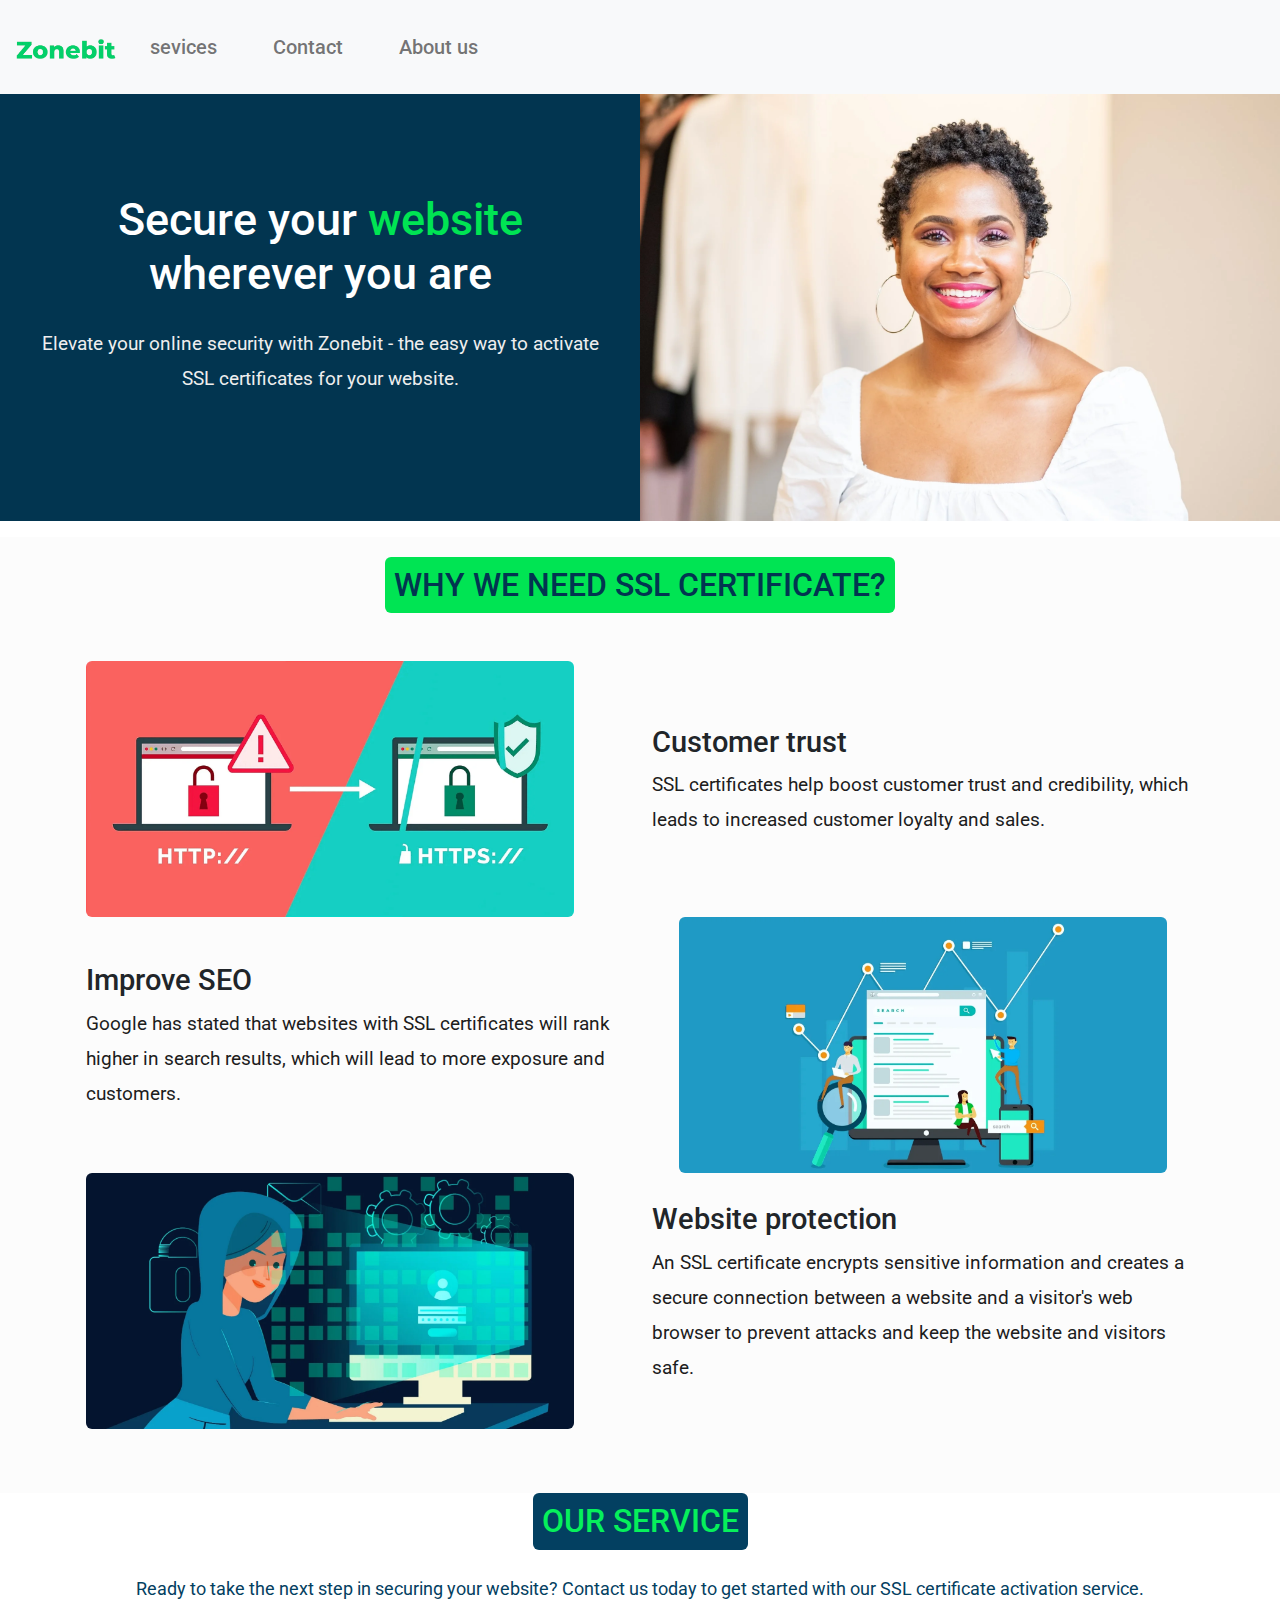
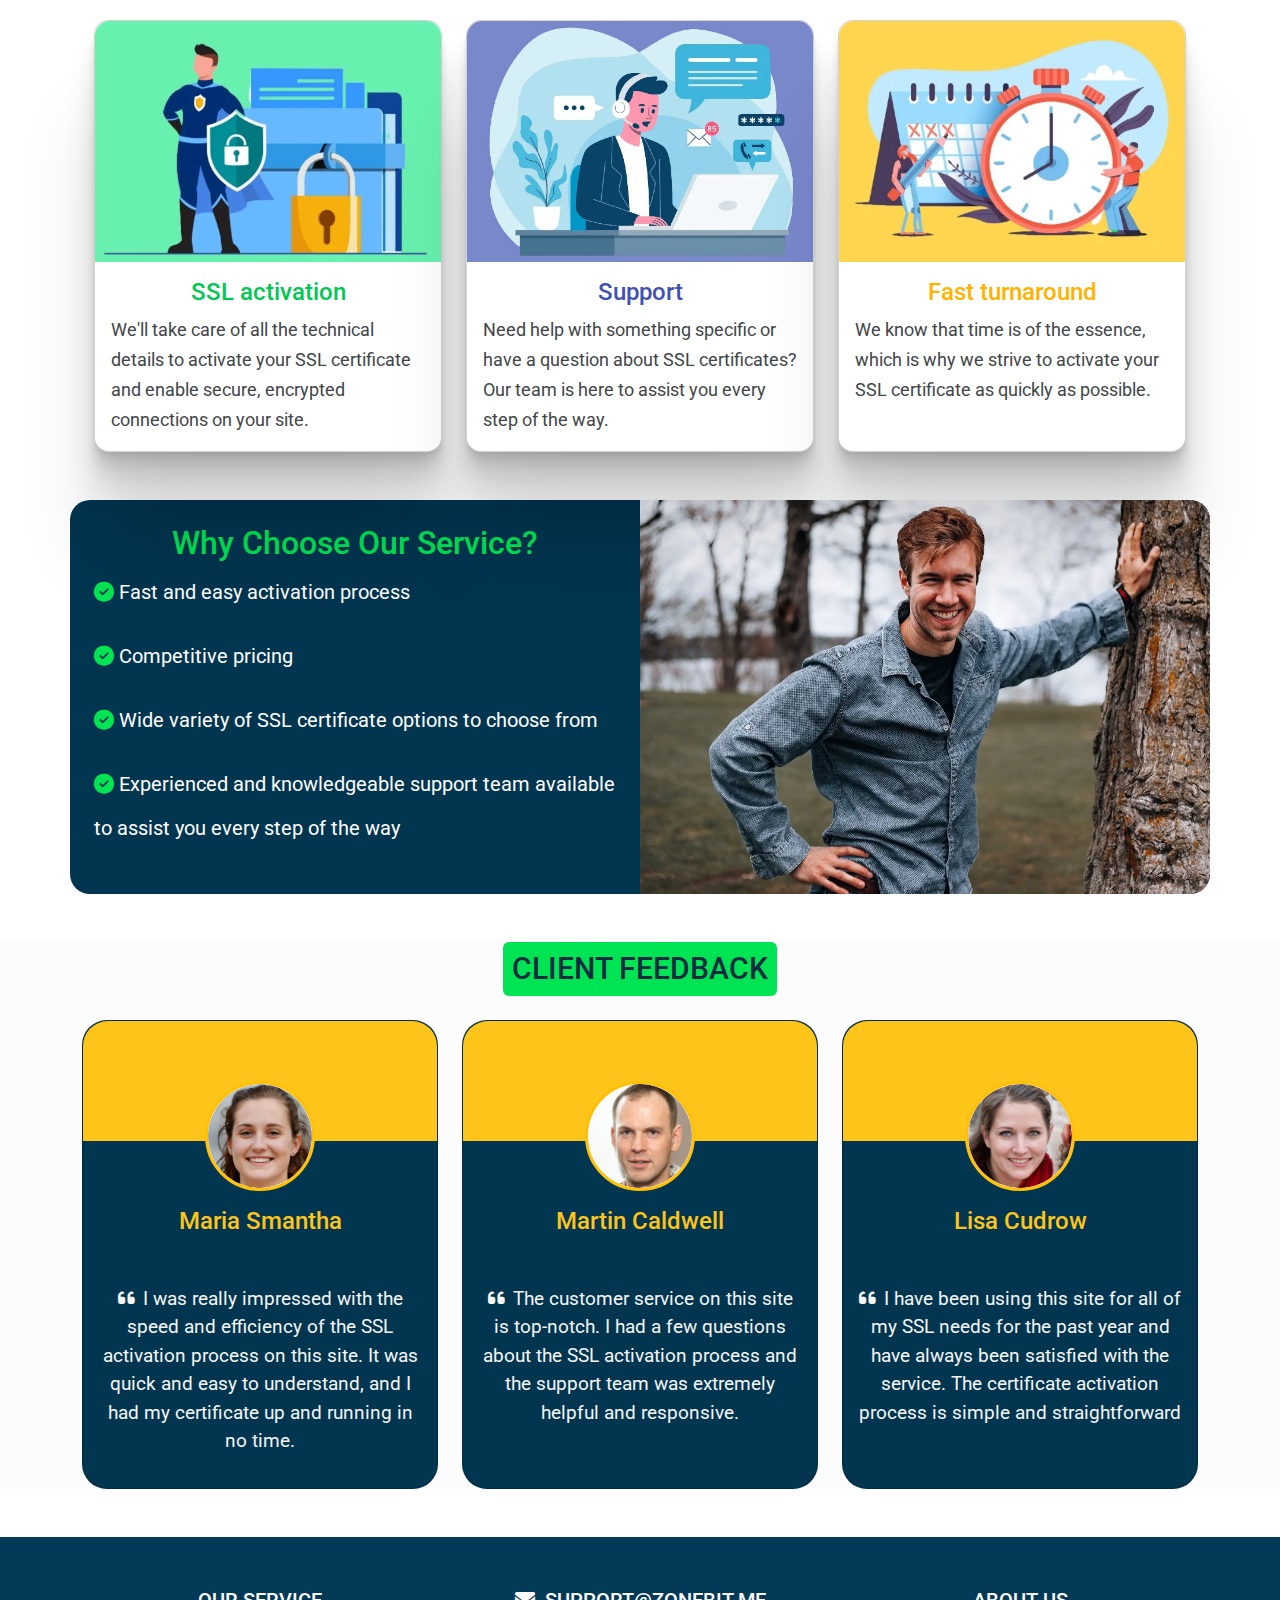
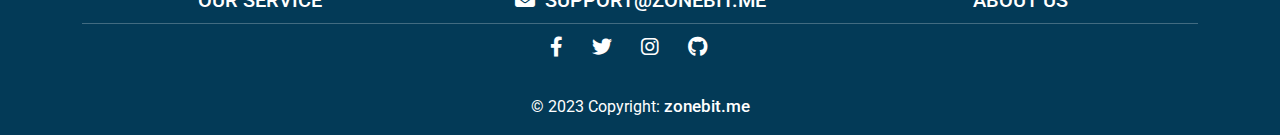
<file: index.html>
<!DOCTYPE html>
<html>
<head>
  <title>Zonebit - SSL Certificate Activation Service</title>
  <meta name="description" content="Welcome to Zonebit, your one-stop shop for SSL certificate activation. We offer fast and secure activation of SSL certificates for your website to protect your customers' sensitive information and improve your search engine rankings. Trust Zonebit to keep your website safe and secure.">
  <meta charset="UTF-8" />
  <meta name="viewport" content="width=device-width, initial-scale=1.0">
  <link rel="icon" type="image/x-icon" href="./images/favicon.ico">
  <link href="./css/bootstrap.min.css" rel="stylesheet">
  <link href="./css/style.css" rel="stylesheet">
  <link href="./css/all.min.css" rel="stylesheet">
  <!--google fonts-->
  <link rel="preconnect" href="https://fonts.googleapis.com">
  <link rel="preconnect" href="https://fonts.gstatic.com" crossorigin>
  <link href="https://fonts.googleapis.com/css2?family=Roboto:wght@100;300;400;500;700;900&display=swap" rel="stylesheet">
</head>
<body>
  <!--start header-->
  <header>
    <nav class="navbar navbar-expand-lg bg-light">
      <div class="container-fluid p-3">
        <a class="navbar-brand" href="index.html"><img src="./images/logo.png" width="100px"></a>
        <button class="navbar-toggler" type="button" data-bs-toggle="collapse" data-bs-target="#navbarNavAltMarkup" aria-controls="navbarNavAltMarkup" aria-expanded="false" aria-label="Toggle navigation">
          <span class="navbar-toggler-icon"></span>
        </button>
        <div class="collapse navbar-collapse" id="navbarNavAltMarkup">
          <div class="navbar-nav">
              <ul class="navbar-nav d-flex justify-content-center align-items-center">
                <li class="nav-item"><a class="nav-link" href="#services">sevices <span class="sr-only">(current)</span></a></li>
                <li class="nav-item"><a class="nav-link" href="mailto:support@zonebit.me">Contact</a></li>
                <li class="nav-item"><a class="nav-link" href="./about-us.html">About us</a></li>
              </ul>
          </div>
        </div>
      </div>
    </nav>
  </header>
  <!--end header-->

  <!--start main 1--> 
  <div class="main1 ">
    <div class="main1 text-white" style="background-color:#023550;">
      <div class="row " style="margin: 0;">
       <div class="text-custom col-sm-12 col-md-6 col-lg-6 text-center my-auto p-4" >
        <h1 class="text-center">Secure your <span style="color: #00e453;">website</span><br> wherever you are</h1>
        <p class="align-middle">
          Elevate your online security with Zonebit - the easy way to activate SSL certificates for your website.
        </p>
       </div>
       <div class="col-sm-12 col-md-6 col-lg-6 text-center my-auto" style="padding: 0;">
        <img class="main1-img img-fluid" src="./images/main-background.webp" >
       </div>
      </div>
    </div>  
  </div>
  <!--end main 1-->

  <!--start main 2-->
  <div class="mt-3" style="background-color:rgba(238, 238, 238, 0.171) ;">
    <div class="main2 container p-3">
      <h2 class="mb-5 mt-1 rounded text-uppercase">Why we need ssl certificate?</h2>
      <div class="row mt-4 rows-1">
        <div class="col-md-6 my-auto"><img src="./images/ssl-trust.webp" class="img-fluid rounded"></div>
        <div class="col-md-6 my-auto"> 
          <h3>Customer trust</h3>
          <p>SSL certificates help boost customer trust and credibility, which leads to increased customer loyalty and sales.</p>
        </div>
      </div>
      <div class="row rows-1">
        <div class="col-md-6  my-auto ">
          <h3>Improve SEO</h3>
          <p>Google has stated that websites with SSL certificates will rank higher in search results, which will lead to more exposure and customers.</p> 
        </div>
        <div class="col-md-6 text-center my-auto"><img src="./images/Google-SEO.webp" class="img-fluid rounded"></div>
      </div>
      <div class="row rows-1">
        <div class="col-md-6 my-auto"><img src="./images/web-protection.webp" class="img-fluid rounded hover11" ></div>
        <div class="col-md-6  my-auto">
          <h3>Website protection</h3>
          <p>An SSL certificate encrypts sensitive information and creates a secure connection between a website and a visitor's web browser to prevent attacks and keep the website and visitors safe.</p> 
        </div>
      </div>
      <!--start costum rows-->
      <div class="row mb-5 rows-2">
        <h3 class="text-center">Customer trust</h3>
        <div class="col-xs-12 my-auto text-center mt-1 mb-3"><img src="./images/ssl-trust.webp" class="img-fluid rounded"></div>
        <div class="col-xs-12 my-auto"> 
          <p class="text-center">SSL certificates help boost customer trust and credibility, which leads to increased customer loyalty and sales.</p>
        </div>
      </div>
      <div class="row mb-5 rows-2">
        <h3 class="text-center">Improve SEO</h3>
        <div class="col-xs-12 text-center mt-1 mb-3"><img src="./images/Google-SEO.webp" class="img-fluid rounded"></div>
        <div class="col-xs-12  my-auto ">
          <p class="text-center">Google has stated that websites with SSL certificates will rank higher in search results, which will lead to more exposure and customers.</p> 
        </div>
      </div>
      <div class="row rows-2">
        <h3 class="text-center">Website protection</h3>
        <div class="col-xs-12 text-center mt-1 mb-3"><img src="./images/web-protection.webp" class="img-fluid rounded" ></div>
        <div class="col-xs-12  my-auto">
          <p class="text-center">An SSL certificate encrypts sensitive information and creates a secure connection between a website and a visitor's web browser to prevent attacks and keep the website and visitors safe.</p> 
        </div>
      </div>
      <!--end costum rows-->
    </div> <br><br>
  </div>
  <!--end main 2-->

  <!--start main 3-->
  <div class="main3 container" id="services">
    <div class="text pl-2 pr-2" >
      <h2 class="text-center rounded text-uppercase my-auto">Our Service</h2><br>
      <p class="text-center" style="color: #034061;">Ready to take the next step in securing your website? Contact us today to get started with our SSL certificate activation service.</p>
    </div>
    <div class="row" style="justify-content: center;">
      <div class="row">
        <div class="col-md-4  d-flex align-items-stretch">
          <div class="card" >
            <img class="card-img-top" src="./images/png-1.webp" alt="Card image" style="width:100% ;">
            <div class="card-body">
              <h4 class="card-title" style="color: #00c853;">SSL activation</h4>
              <p class="card-text">We'll take care of all the technical details to activate your SSL certificate and enable secure, encrypted connections on your site.</p>
            </div>
          </div>
        </div>
        <div class="col-md-4  d-flex align-items-stretch">
          <div class="card" >
            <img class="card-img-top" src="./images/png-2.webp" alt="Card image" style="width:100% ;">
            <div class="card-body">
              <h4 class="card-title" style="color: #3f51b5;">Support</h4>
              <p class="card-text">Need help with something specific or have a question about SSL certificates? Our team is here to assist you every step of the way.</p>
            </div>
          </div>
        </div>
        <div class="col-md-4  d-flex align-items-stretch">
          <div class="card" >
            <img class="card-img-top" src="./images/png-3.webp" alt="Card image" style="width:100% ;">
            <div class="card-body">
              <h4 class="card-title" style="color: #ffb300;">Fast turnaround</h4>
              <p class="card-text">We know that time is of the essence, which is why we strive to activate your SSL certificate as quickly as possible.</p>
            </div>
          </div>
        </div>
      </div>
      
    </div>
  </div>
  <!--start main 3-->

  <!--start main 4-->
  <div class="main4 container  text-white mt-5 mb-5" >
      <div class="row ">
       <div class="col-md-6 col-xl-6 my-auto p-4">
        <ul class="ml-3 ">
          <h2 class="text-center my-auto mb-2" style="color: #00e453;">Why Choose Our Service?</h2>
          <li><i class="fa-solid fa-circle-check"></i>  Fast and easy activation process</li>
          <li><i class="fa-solid fa-circle-check"></i> Competitive pricing</li>
          <li><i class="fa-solid fa-circle-check"></i> Wide variety of SSL certificate options to choose from</li>
          <li><i class="fa-solid fa-circle-check"></i>  Experienced and knowledgeable support team available to assist you every step of the way</li>
        </ul>
       </div>
       <div class="col-md-6 col-xl-6 text-end my-auto" style="padding:0">
        <img src="./images/Customer-trust.webp" class="img-fluid service-img" style="width: 90%" >
        <!--image for small screen-->
        <img src="./images/Customer-trust-mobile.webp" class="img-fluid service-mobile" style="display: none;" >
       </div>
      </div>
  </div>
  <!--end main 4-->

  <!--start main 5-->
  <div style="background-color:rgba(238, 238, 238, 0.171) ; ">
    <section class="container main5" >
      <div class="row d-flex justify-content-center">
        <div class="col-md-10 col-xl-8 text-center">
          <h3 class="mb-4 rounded text-uppercase">client feedback</h3>
        </div>
      </div>
    
      <div class="row text-center d-flex align-items-stretch">
        <div class="col-md-4 mb-5 mb-md-0 d-flex align-items-stretch">
          <div class="card testimonial-card"  >
            <div class="card-up"></div>
            <div class="avatar mx-auto bg-white">
              <img src="./images/face-1.webp"
                class="rounded-circle img-fluid" />
            </div>
            <div class="card-body">
              <h4 class="mb-4">Maria Smantha</h4>
              <hr />
              <p class="dark-grey-text mt-4">
                <i class="fas fa-quote-left pe-2"></i>I was really impressed with the speed and efficiency of the SSL activation process on this site. It was quick and easy to understand, and I had my certificate up and running in no time.
              </p>
            </div>
          </div>
        </div>
        <div class="col-md-4 mb-5 mb-md-0 d-flex align-items-stretch">
          <div class="card testimonial-card">
            <div class="card-up"></div>
            <div class="avatar mx-auto bg-white">
              <img src="./images/face-2.webp"
                class="rounded-circle img-fluid" />
            </div>
            <div class="card-body">
              <h4 class="mb-4">Martin Caldwell</h4>
              <hr />
              <p class="dark-grey-text mt-4">
                <i class="fas fa-quote-left pe-2"></i>The customer service on this site is top-notch. I had a few questions about the SSL activation process and the support team was extremely helpful and responsive.
              </p>
            </div>
          </div>
        </div>
        <div class="col-md-4 mb-0 d-flex align-items-stretch">
          <div class="card testimonial-card">
            <div class="card-up"></div>
            <div class="avatar mx-auto bg-white">
              <img src="./images/face-3.webp"
                class="rounded-circle img-fluid" />
            </div>
            <div class="card-body">
              <h4 class="mb-4">Lisa Cudrow</h4>
              <hr />
              <p class="dark-grey-text mt-4">
                <i class="fas fa-quote-left pe-2"></i>I have been using this site for all of my SSL needs for the past year and have always been satisfied with the service. The certificate activation process is simple and straightforward
              </p>
            </div>
          </div>
        </div>
      </div>
    </section>
  </div>  
  <!--end main 5-->

  <!--start footer-->
  <div style=" background-color: #033A57;">
      <footer class="container text-center text-white mt-5" >
            <div class="row text-center d-flex justify-content-center pt-5">
              <div class="col-md-4">
                  <a href="#services" class=" text-uppercase">our service</a>
              </div>
              <div class="col-md-4">
                  <a href="mailto:support@zonebit.me" class="text-uppercase"><i class="fa-solid fa-envelope" style="margin-right: 10px;"></i>support@zonebit.me</a>
              </div>
              <div class="col-md-4">
                  <a href="./about-us.html" class=" text-uppercase ">About us</a>
              </div>    
            </div>
    
          <hr class="my-2" />


          <section class="text-center mb-3">
            <a href="#" class=" me-4">
              <i class="fab fa-facebook-f"></i>
            </a>
            <a href="#" class=" me-4">
              <i class="fab fa-twitter"></i>
            </a>
            <a href="#" class=" me-4">
              <i class="fab fa-instagram"></i>
            </a>
            <a href="#" class=" me-4">
              <i class="fab fa-github"></i>
            </a>
          </section>
        

        <div class="text-center p-3">
          © 2023 Copyright:
          <a class="" href="index.html" style="font-size: 17px ;">zonebit.me</a>
        </div>
      </footer>
  </div>

  <!--end footer-->
  <script src="./js/bootstrap.bundle.min.js"></script>
</body>
</html>
</file>
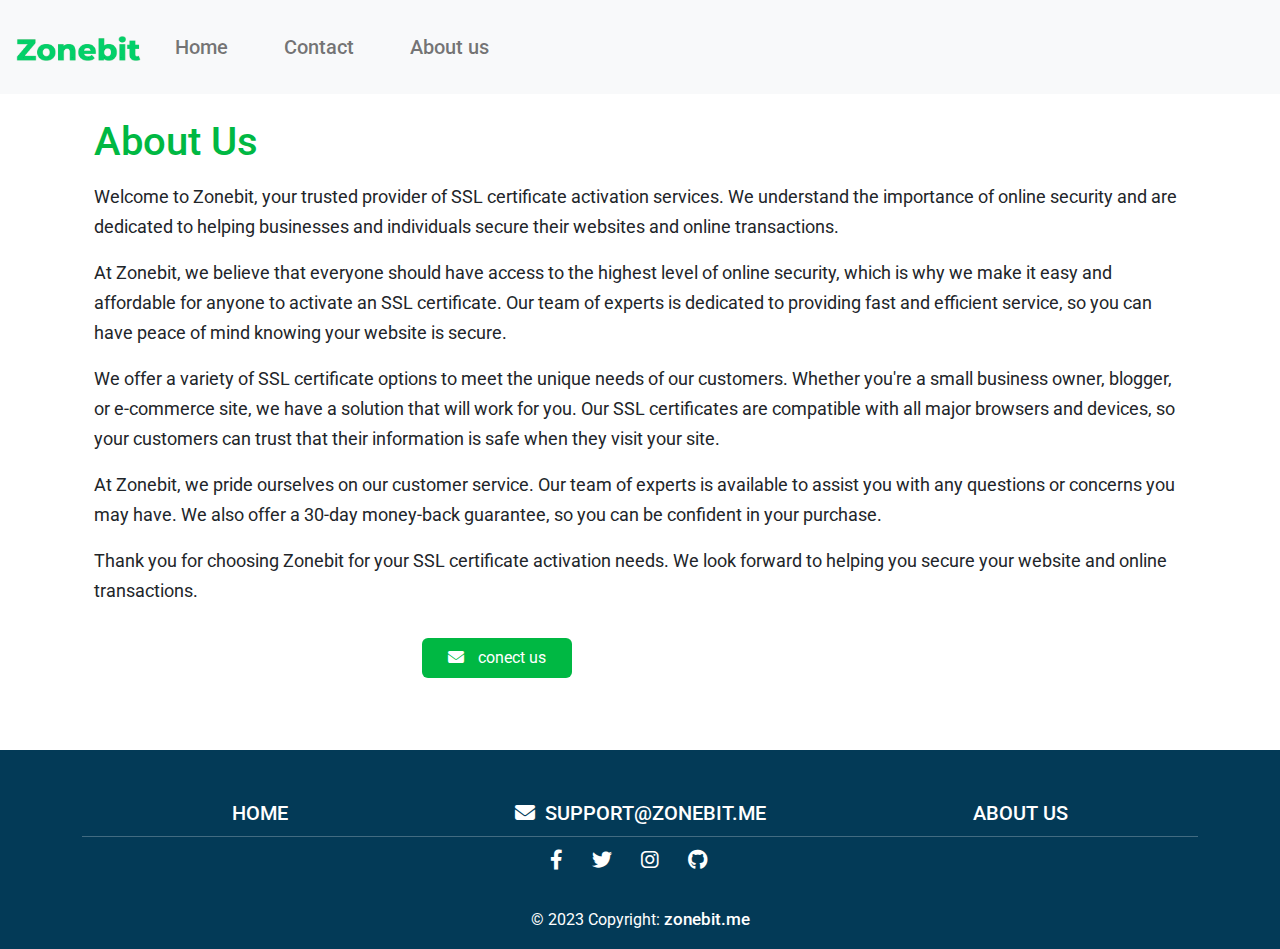
<file: about-us.html>
<!DOCTYPE html>
<html>
 <head>
  <title>about us</title>
  <meta name="viewport" content="width=device-width, initial-scale=1.0">
  <link rel="icon" type="image/x-icon" href="./images/favicon.ico">
  <link href="./css/bootstrap.min.css" rel="stylesheet">
  <link href="./css/style.css" rel="stylesheet">
  <link href="./css/about-us.css" rel="stylesheet">
  <link href="./css/all.min.css" rel="stylesheet">
  <!--google fonts-->
  <link rel="preconnect" href="https://fonts.googleapis.com">
  <link rel="preconnect" href="https://fonts.gstatic.com" crossorigin>
  <link href="https://fonts.googleapis.com/css2?family=Roboto:wght@100;300;400;500;700;900&display=swap" rel="stylesheet">
 </head>
 <body>
    <!--start header-->
    <header>
        <nav class="navbar navbar-expand-lg bg-light">
          <div class="container-fluid p-3">
            <a class="navbar-brand" href="index.html"><img src="./images/logo.png" width="125px"></a>
            <button class="navbar-toggler" type="button" data-bs-toggle="collapse" data-bs-target="#navbarNavAltMarkup" aria-controls="navbarNavAltMarkup" aria-expanded="false" aria-label="Toggle navigation">
              <span class="navbar-toggler-icon"></span>
            </button>
            <div class="collapse navbar-collapse" id="navbarNavAltMarkup">
              <div class="navbar-nav">
                  <ul class="navbar-nav d-flex justify-content-center align-items-center">
                    <li class="nav-item"><a class="nav-link" href="./index.html">Home</a></li>
                    <li class="nav-item"><a class="nav-link" href="mailto:support@zonebit.me">Contact</a></li>
                    <li class="nav-item"><a class="nav-link" href="./about-us.html">About us</a></li>
                  </ul>
              </div>
            </div>
          </div>
        </nav>
    </header>
    <!--start header-->
    <div class="container p-4 about">
        <h1 class="mb-3">About Us</h1>
            <p>Welcome to Zonebit, your trusted provider of SSL certificate activation services. We understand the importance of online security and are dedicated to helping businesses and individuals secure their websites and online transactions.</p>
            <p>At Zonebit, we believe that everyone should have access to the highest level of online security, which is why we make it easy and affordable for anyone to activate an SSL certificate. Our team of experts is dedicated to providing fast and efficient service, so you can have peace of mind knowing your website is secure.</p>
            <p>We offer a variety of SSL certificate options to meet the unique needs of our customers. Whether you're a small business owner, blogger, or e-commerce site, we have a solution that will work for you. Our SSL certificates are compatible with all major browsers and devices, so your customers can trust that their information is safe when they visit your site.</p>
            <p>At Zonebit, we pride ourselves on our customer service. Our team of experts is available to assist you with any questions or concerns you may have. We also offer a 30-day money-back guarantee, so you can be confident in your purchase.</p>
            <p>Thank you for choosing Zonebit for your SSL certificate activation needs. We look forward to helping you secure your website and online transactions.</p> 
            <button type="button"  class="mt-3 p-2 rounded">
                <i class="text-white fa-solid fa-envelope" style="margin-right: 10px;"></i>
                <a href="mailto:support@zonebit.me" class="text-white">conect us</a>
            </button>

    </div>


    <!--start footer-->
    <div style=" background-color: #033A57;">
    <footer class="container text-center text-white mt-5" >
          <div class="row text-center d-flex justify-content-center pt-5">
            <div class="col-md-4">
                <a href="./index.html" class=" text-uppercase">Home</a>
            </div>
            <div class="col-md-4">
                <a href="mailto:support@zonebit.me" class="text-uppercase"><i class="fa-solid fa-envelope" style="margin-right: 10px;"></i>support@zonebit.me</a>
            </div>
            <div class="col-md-4">
                <a href="./about-us.html" class=" text-uppercase ">About us</a>
            </div>    
          </div>
  
        <hr class="my-2" />


        <section class="text-center mb-3">
          <a href="#" class=" me-4">
            <i class="fab fa-facebook-f"></i>
          </a>
          <a href="#" class=" me-4">
            <i class="fab fa-twitter"></i>
          </a>
          <a href="#" class=" me-4">
            <i class="fab fa-instagram"></i>
          </a>
          <a href="#" class=" me-4">
            <i class="fab fa-github"></i>
          </a>
        </section>
      

      <div class="text-center p-3">
        © 2023 Copyright:
        <a class="" href="index.html" style="font-size: 17px ;">zonebit.me</a>
      </div>
    </footer>
    </div>
    <!--end footer-->
<script src="./js/bootstrap.bundle.min.js"></script>

 </body>
</html>
</file>
<file: css/style.css>
body {
    padding: 0;
    margin: 0;
    font-family: 'Roboto', sans-serif;
}
*{
  box-sizing: border-box;
  margin: 0 ;
  padding: 0 ; 
}
/*start header*/
header {
    background-color: white;
  }

header ul {
    list-style: none;
    margin: 0;
    padding: 0;
    display: flex;
    font-weight: 500;
  }

  
header li {
    margin: 0 10px;
    margin-right: 30px;
    font-size: 20px;
  }
  
header a {
    text-decoration: none;
  }
  
header a:hover {
    color: #006699;
  }
  @media (max-width: 576px) {
    nav:first-child{
      padding: 9px ;
    }
   }
/*end header*/


/*start main1*/
.main1 h1 {
    font-size: 45px;
  }

.main1 p {
    margin:  25px 1px;
    color: #eee;
    font-size: 19px;
    line-height: 35px ;
  }
@media (max-width: 576px) {
  .main1 h1 {
    font-size: 33px;
  }
  .main1 p {
    margin:  20px 1px;
    font-size: 18px;
    line-height: 30px ;
  }
   
}
@media (min-width:454px) and (max-width:992px ){
  .text-custom{
    padding: 60px !important;
  }
 
}
@media (min-width:768px) and (max-width:992px) {
  .main1 h1 {
    font-size: 31px;
  }
  .main1 p {
    font-size: 17px;
    line-height: 35px ;
  }
  .text-custom{
    padding: 10px !important;
  }
}



/*end main1*/

/*start main2*/
.main2 h2 {
    font-weight: 500;
    color: #023550;
    background-color: #00e453;
    width: fit-content;
    padding: 9px;
    margin: 0 auto ;
  }
.main2 p {
    color: rgb(29, 29, 29) ;
    font-size: 19px;
    line-height: 35px;
  }
  .main2 h3 {
    font-size: 29px;
  }
  
  @media (max-width: 768px) {
    .main2 h2 {
      font-size: 17px;
      font-weight: 600;
      word-spacing: 5px;
    } 
    .rows-1{
      display: none;
    }
  }
  @media (min-width: 769px){
    .rows-2{
      display: none;
    }
    .rows-1 img{
      width:90% ;
    }
  }
    
.main3 h2 {
    font-weight: 500;
    color: #06f05b;
    background-color: #034061;
    width: fit-content ;
    margin: 0 auto ;
    padding: 9px;
  }
  



.main3 .card {
    border-radius: 15px;
    cursor: pointer;
    box-shadow: 0 2.8px 2.2px rgba(0, 0, 0, 0.034),
    0 6.7px 5.3px rgba(0, 0, 0, 0.048),
    0 12.5px 10px rgba(0, 0, 0, 0.06),
    0 22.3px 17.9px rgba(0, 0, 0, 0.072),
    0 41.8px 33.4px rgba(0, 0, 0, 0.086),
    0 100px 80px rgba(0, 0, 0, 0.12);
    transition-duration: 500ms;
  }
.main3 .card:hover {
  box-shadow: 0 2.8px 2.2px rgba(0, 0, 0, 0),
  0 6.7px 5.3px rgba(0, 0, 0, 0),
  0 12.5px 10px rgba(0, 0, 0, 0),
  0 22.3px 17.9px rgba(0, 0, 0, 0),
  0 41.8px 33.4px rgba(0, 0, 0, 0),
  0 100px 80px rgba(0, 0, 0, 0);
}

.main3 .card img {
    border-top-left-radius: 15px;
    border-top-right-radius: 15px;
  }

.main3 .card-body {
    background-color: white;
    border-bottom-left-radius: 15px;
    border-bottom-right-radius: 15px;
  }
  .main3 p{
    font-size: 18px;
    line-height: 30px;
    color: #414548;

  }
  .main3 h4{
    color: #414548;
    text-align: center;

  }  
  @media (max-width: 769px){
     .card{
      margin-bottom: 20px;
     }
    }
  


.main4{
    background-color: #023550;
    border-radius: 20px;
  }

.main4 ul{
    font-size: 20px;
    list-style: none;
    margin: 0;
    padding: 0;
    font-weight: 400;

  }

.main4 li{
    margin-bottom: 26px;
    line-height: 35px;
  }
.main4 i {
  color:#00e453 ;
}  
.service-img{
  border-bottom-right-radius: 20px; 
  border-top-right-radius: 20px;
}

@media (max-width: 769px) {
  .service-img{
    display: none;
  } 
  .service-mobile{
    display: initial !important;
    border-top-right-radius: 0px;
    border-bottom-right-radius: 20px; 
    border-bottom-left-radius: 20px;
  }
}

@media (max-width: 991px){
  .main4 ul{
    font-size: 17px;
  }
  .main4 li{
    margin-bottom: 13px;
    line-height: 38px;
  }
  .service-img{
    width: 100% !important;
  }
}
 
@media (min-width: 1200px){
  .main4 li{
    margin-bottom: 20px;
    line-height: 44px;
  }
  .service-mobile{
    width: 100% !important;
    display: initial !important;
    border-top-right-radius: 20px;
    border-bottom-right-radius: 20px;
  }
  .service-img {
    display: none !important;
  }
}

  
/* start main5*/
.main5 h3 {
    font-weight: 500;
    color: #022C42;
    background-color: #00e453;
    width: fit-content;
    padding: 9px;
    margin: 0 auto ;
    font-size: 30px;
  }
.main5 .card{
    border-top-left-radius: 25px;
    border-bottom-right-radius: 25px;
    border-top-right-radius: 25px;
    border-bottom-left-radius: 25px;
    background-color: #023550;
    cursor: pointer;
    transition-duration: 500ms;
  }
.main5 .card:hover { 
    border-top-left-radius: 10px ;
    border-top-right-radius: 10px ;
    border-bottom-left-radius: 10px;
    border-bottom-right-radius: 10px;
    background-color: #054364;
}


.main5 .card .card-up {
  background-color:#fdc419;
    height: 120px;
    overflow: hidden;
    border-top-left-radius: 25px;
    border-top-right-radius: 25px;
    transition-duration: 500ms;
  }
  .main5 .card:hover .card-up{ 
    border-top-left-radius: 10px ;
    border-top-right-radius: 10px ;
    background-color:#fdc828;
  }
.testimonial-card .avatar {
    width: 110px;
    margin-top: -60px;
    overflow: hidden;
    border: 3px solid #ffc107;
    border-radius: 50%;
  }

.main5 p{
    font-size: 19px;
    color: whitesmoke ;
  }
  
.main5 h4 {
    color: #fdc419 ;
  }

  /*end smain 5*/

  /*start footer*/
footer a {
    font-size: 20px;
    text-decoration: none;
    color: white ;
    font-weight: 500;
    transition-duration: 400ms;
  }
  footer a:hover{
    color: #FDC419 ;

  }
  @media (max-width:768px){
    .col-md-4{
      margin-bottom: 20px;
    }
  }
  
   /*end footer*/
</file>
<file: css/about-us.css>
h1{
    color: #00B843;
}
p{
    line-height: 30px;
    font-size: 18px;
}
.about button {
    margin-left: 30%;
    width: 150px;
    background-color: #00b843;
    border:0;
}
.about button:hover{
    background-color: #08ce51; 
}
button a {
    text-decoration: none;
    
}
</file>
